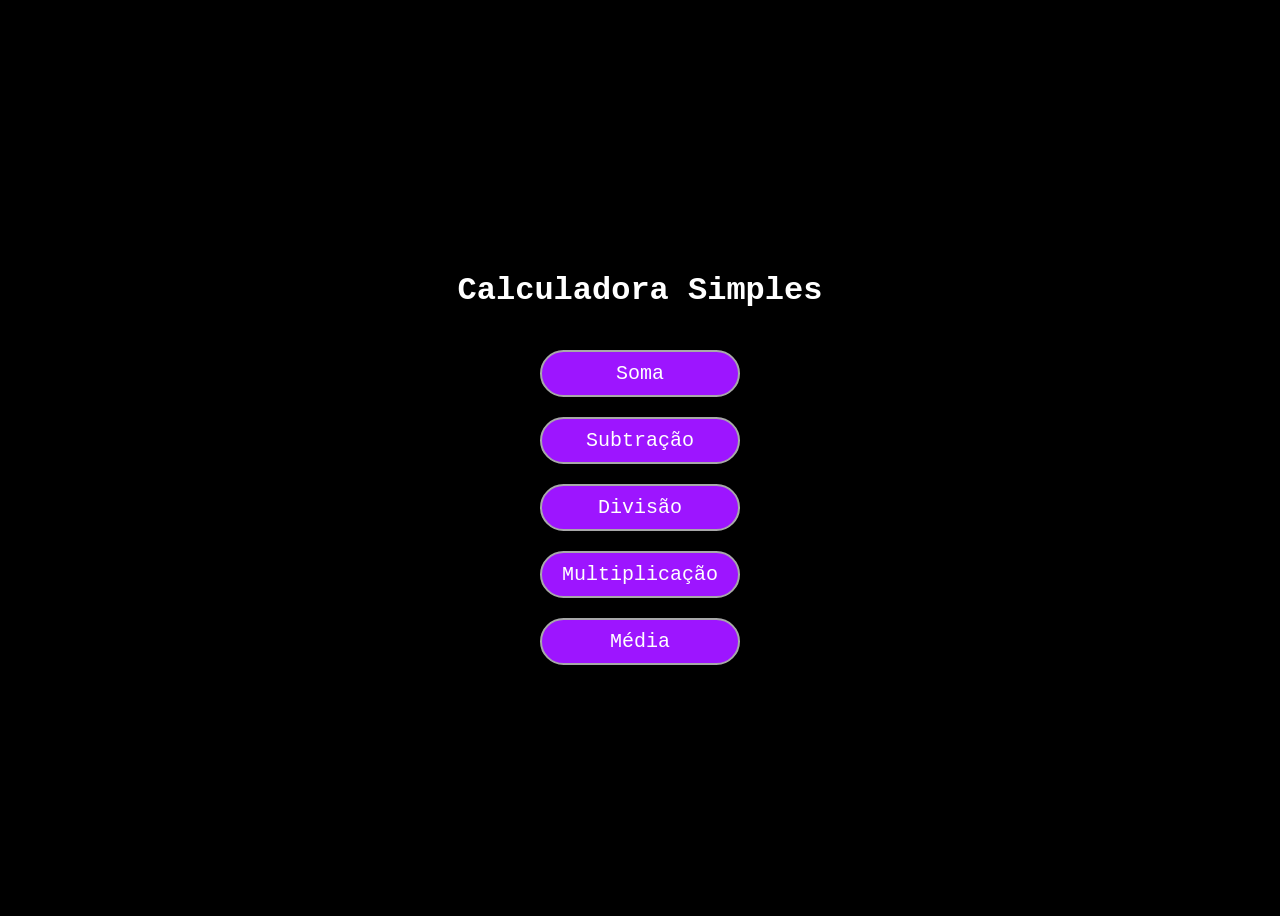
<file: index.html>
<!DOCTYPE html>
<html lang="en">
<head>
    <meta charset="UTF-8">
    <meta name="viewport" content="width=device-width, initial-scale=1.0">
    <title>Primeiro projeto</title>
    <link rel="stylesheet" href="style.css">
</head>
<body>
    <h1 class="text">Calculadora Simples</h1>
    <button onclick="window.location.href='soma.html'">Soma</button>
    <button onclick="window.location.href='sub.html'">Subtração</button>
    <button onclick="window.location.href='div.html'">Divisão</button>
    <button onclick="window.location.href='multi.html'">Multiplicação</button>
    <button onclick="window.location.href='media.html'">Média</button>
</body>
</html>
</file>
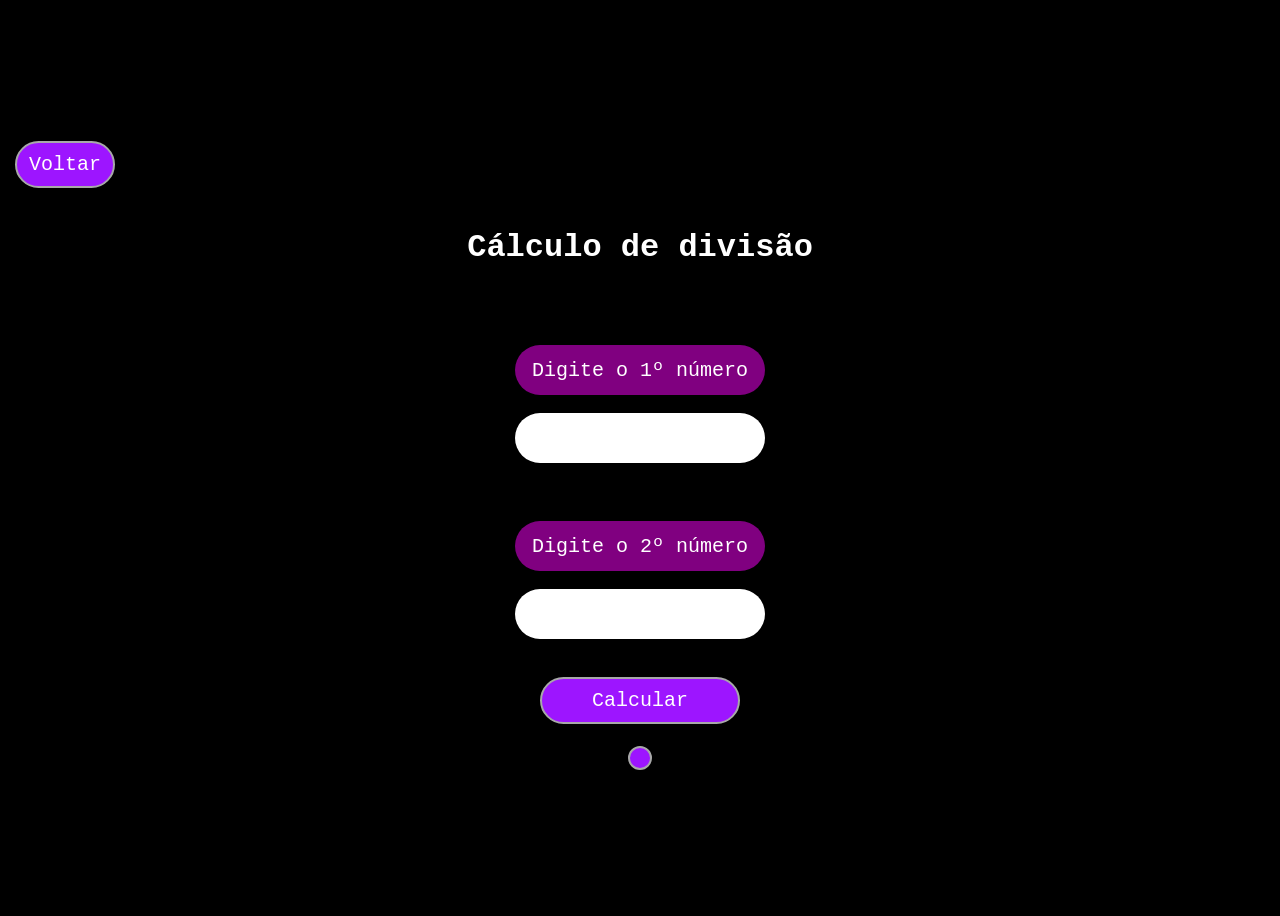
<file: div.html>
<!DOCTYPE html>
<html lang="en">
<head>
    <meta charset="UTF-8">
    <meta name="viewport" content="width=device-width, initial-scale=1.0">
    <title>Div</title>
    <link rel="stylesheet" href="style.css">
    
</head>
<body>
    <button id="voltar" onclick="window.location.href='index.html'">Voltar</button>
    <h1>Cálculo de divisão</h1>
    <br>
    <label class="digite" for="n1">Digite o 1º número</label><br>
    <input class="input" type="number" id="n1"><br>
    <label class="digite" for="n2">Digite o 2º número</label><br>
    <input class="input" type="number" id="n2"><br>
    <button id="calcular" onclick="div()">Calcular</button>
    <h2 class="text resp" id="respDiv"></h2>
    <script src="script.js"></script>
</body>
</html>
</file>
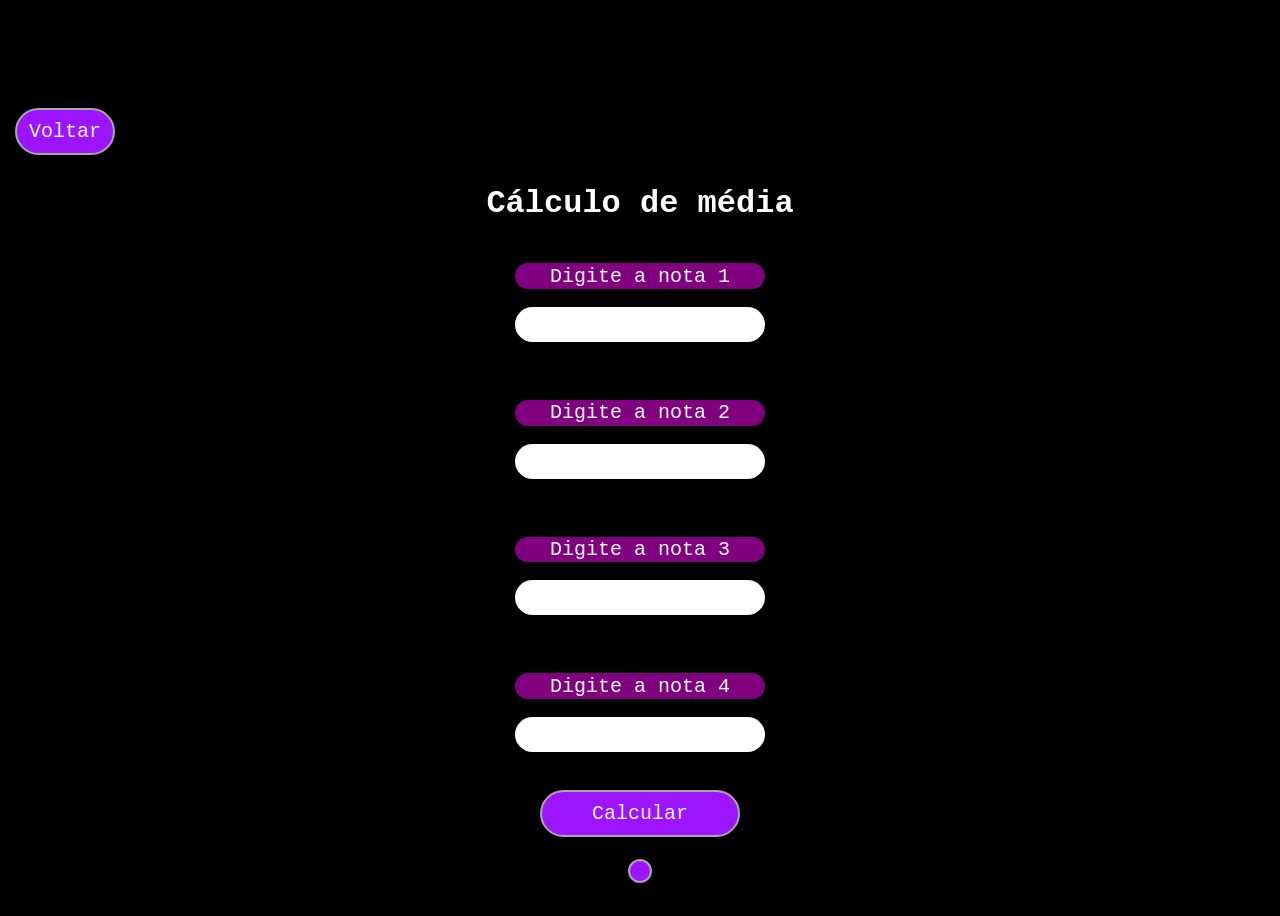
<file: media.html>
<!DOCTYPE html>
<html lang="en">
<head>
    <meta charset="UTF-8">
    <meta name="viewport" content="width=device-width, initial-scale=1.0">
    <title>Media</title>
    <link rel="stylesheet" href="style.css">
</head>
<body>
    <button id="voltarMedia" onclick="window.location.href='index.html'">Voltar</button>
    <h1 id="media">Cálculo de média</h1>
    <label class="digite" for="n1">Digite a nota 1</label><br>
    <input class="input" type="number" id="n1"><br>
    <label class="digite" for="n2">Digite a nota 2</label><br>
    <input class="input" type="number" id="n2"><br>
    <label class="digite" for="n3">Digite a nota 3</label><br>
    <input class="input" type="number" id="n3"><br>
    <label class="digite" for="n4">Digite a nota 4</label><br>
    <input class="input" type="number" id="n4"><br>
    <button id="calcular" onclick="media()">Calcular</button>
    <h2 class="text resp" id="respMedia"></h2>
    <script src="script.js"></script>
</body>
</html>
</file>
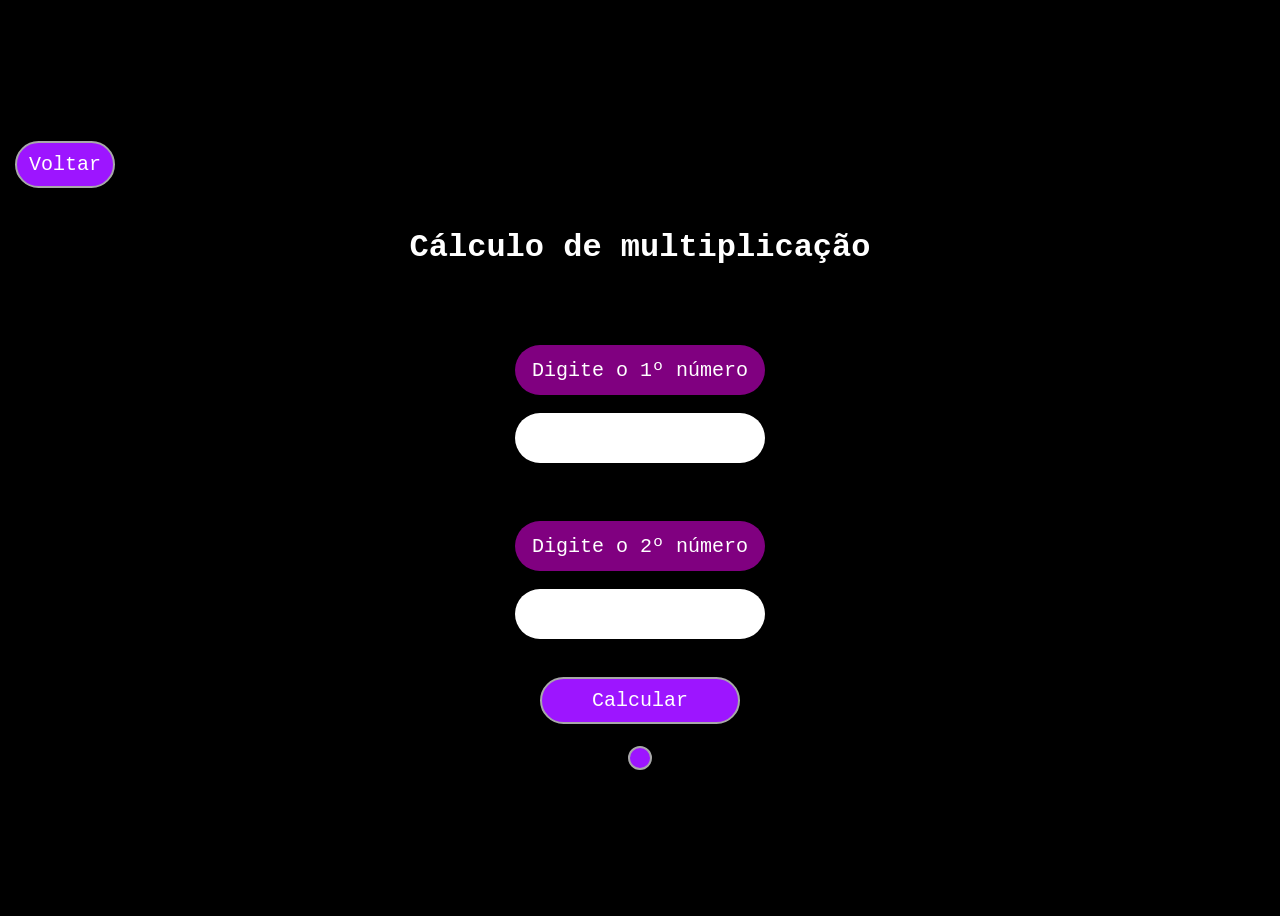
<file: multi.html>
<!DOCTYPE html>
<html lang="en">
<head>
    <meta charset="UTF-8">
    <meta name="viewport" content="width=device-width, initial-scale=1.0">
    <title>Multi</title>
    <link rel="stylesheet" href="style.css">
   
</head>
<body>
    <button id="voltar" onclick="window.location.href='index.html'">Voltar</button>
    <h1>Cálculo de multiplicação</h1>
    <br>
    <label class="digite" for="n1">Digite o 1º número</label><br>
    <input class="input" type="number" id="n1"><br>
    <label class="digite" for="n2">Digite o 2º número</label><br>
    <input class="input" type="number" id="n2"><br>
    <button id="calcular" onclick="multi()">Calcular</button>
    <h2 class="text resp" id="respMulti"></h2>
    <script src="script.js"></script>
</body>
</html>
</file>
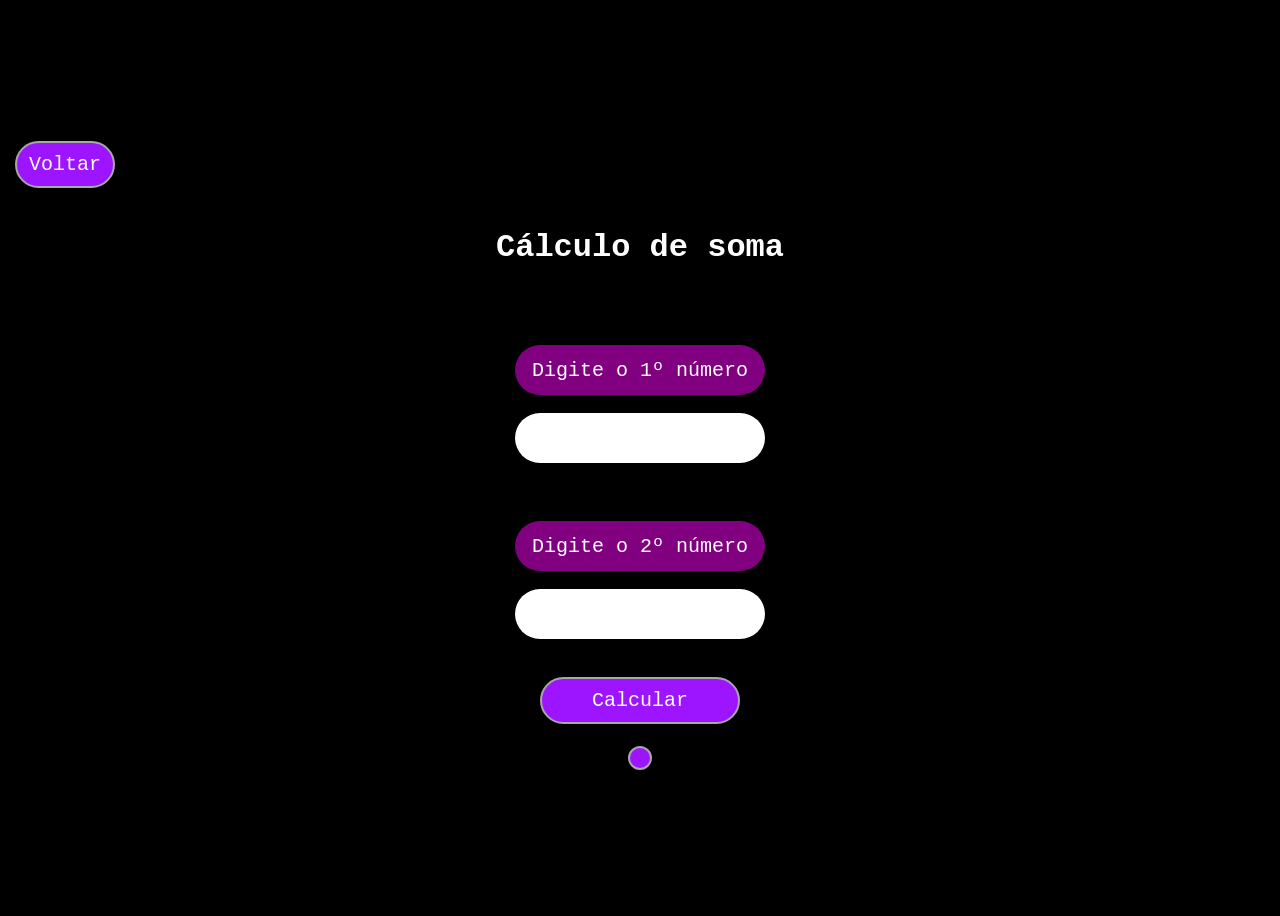
<file: soma.html>
<!DOCTYPE html>
<html lang="en">
<head>
    <meta charset="UTF-8">
    <meta name="viewport" content="width=device-width, initial-scale=1.0">
    <title>Soma</title>
    <link rel="stylesheet" href="style.css">
    
</head>
<body>
    
     <button id="voltar" onclick="window.location.href='index.html'">Voltar</button>
     <h1>Cálculo de soma</h1>
     <br>
     <label class="digite" for="n1">Digite o 1º número</label><br>
     <input class="input" type="number" id="n1"><br>
     <label class="digite" for="n2">Digite o 2º número</label><br>
     <input class="input" type="number" id="n2"><br>
     <button id="calcular" onclick="soma()">Calcular</button>
     <h2 class="text resp" id="respSoma"></h2>
     <script src="script.js"></script>

</body> 
</html>
</file>
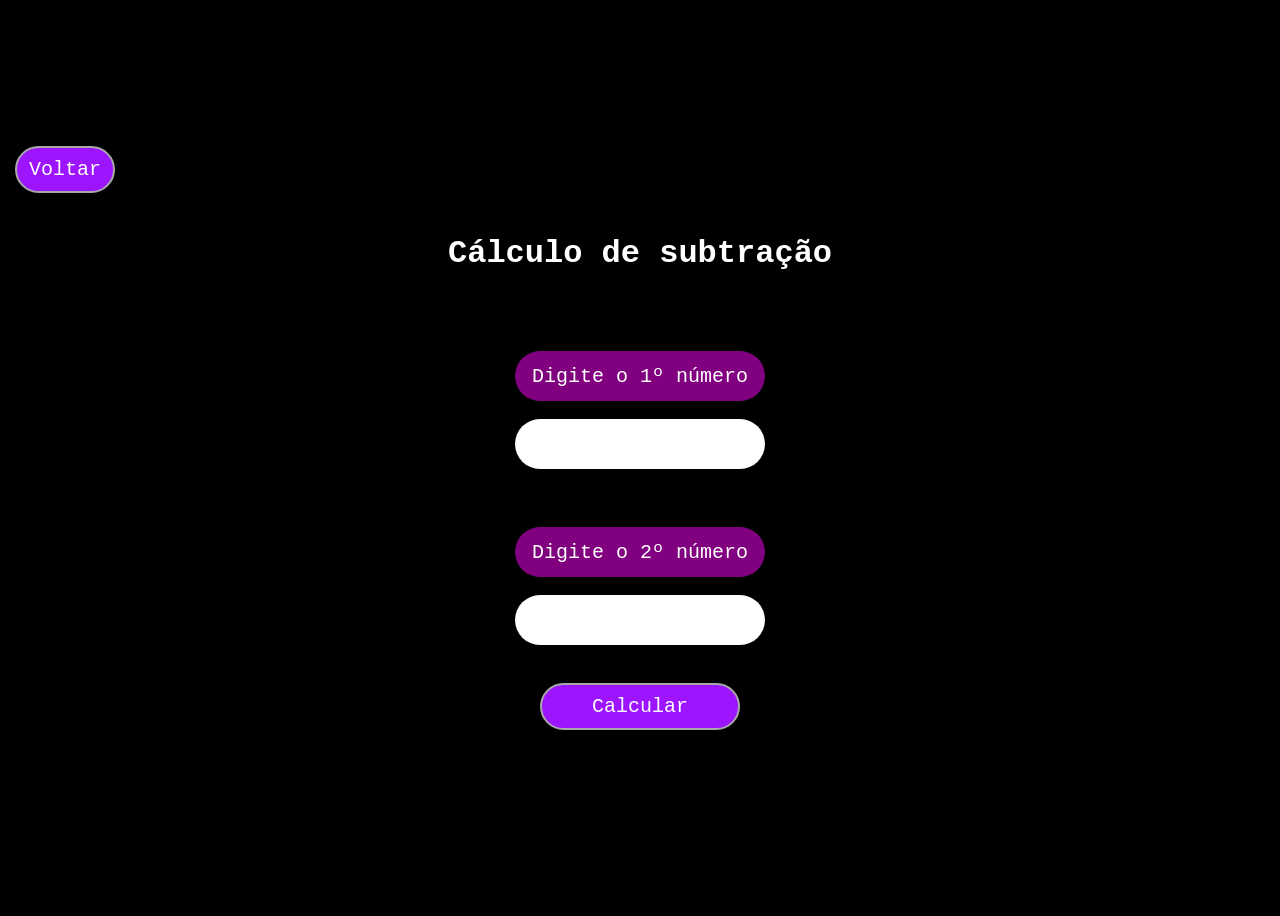
<file: sub.html>
<!DOCTYPE html>
<html lang="en">
<head>
    <meta charset="UTF-8">
    <meta name="viewport" content="width=device-width, initial-scale=1.0">
    <title>Sub</title>
    <link rel="stylesheet" href="style.css">
    
</head>
<body>

    <button id="voltar" onclick="window.location.href='index.html'">Voltar</button>
    <h1>Cálculo de subtração</h1>
    <br>
    <label class="digite" for="n1">Digite o 1º número</label><br>
    <input class="input" type="number" id="n1"><br>
    <label class="digite" for="n2">Digite o 2º número</label><br>
    <input class="input" type="number" id="n2"><br>
    <button id="calcular" onclick="sub()">Calcular</button>
    <h2 class="text" id="respSub"></h2>
    <script src="script.js"></script>
</body>
</html>
</file>
<file: style.css>
body{
    background-color: #000;
    display: flex;
    height: 100vh;
    align-items: center;
    justify-content: center;
    flex-direction: column;
    gap: 20px;
    color: white;
    font-family: 'Courier New', Courier, monospace;
}

button {
    color: white;
    font-family: 'Courier New', Courier, monospace;
    background-color: rgb(157, 21, 255);
    border: none;
    padding: 10px;
    border-radius: 999px;
    font-size: 20px;
    border: 2px solid rgb(168, 168, 169);
    cursor: pointer;
    transition: all 200ms linear;

    width: 200px;
}

.digite{
    align-items: center;
    display: flex;
    justify-content: center;
    color: white;
    font-size: 20px;
    width: 250px;
    height: 50px;
    border-radius: 999px;
    background-color: purple;
}

.input{
    margin-top: -40px;
    width: 230px;
    height: 30px;
    border-radius: 999px;
    border: none;
    padding: 10px;
}

button:hover{
    background-color: transparent;
    border: 2px solid rgb(46, 131, 229);
    box-shadow: rgba(240, 46, 170, 0.4) -5px 5px, rgba(240, 46, 170, 0.3) -10px 10px, rgba(240, 46, 170, 0.2) -15px 15px, rgba(240, 46, 170, 0.1) -20px 20px, rgba(240, 46, 170, 0.05) -25px 25px;
}

.resp{
    color: white;
    font-family: 'Courier New', Courier, monospace;
    background-color: rgb(157, 21, 255);
    border: none;
    padding: 10px;
    border-radius: 20px;
    font-size: 30px;
    border: 2px solid rgb(168, 168, 169);
    transition: all 200ms linear;
    margin-top: 2px;
}

#calcular{
    margin-top: -20px;
}

#voltar{
    margin-top: 20px;
    margin-left: -1150px;
    width: 100px;
}

#media{
    margin-top: 10px;
}

#voltarMedia{
    margin-top: 100px;
    margin-left: -1150px;
    width: 100px;
}
</file>
